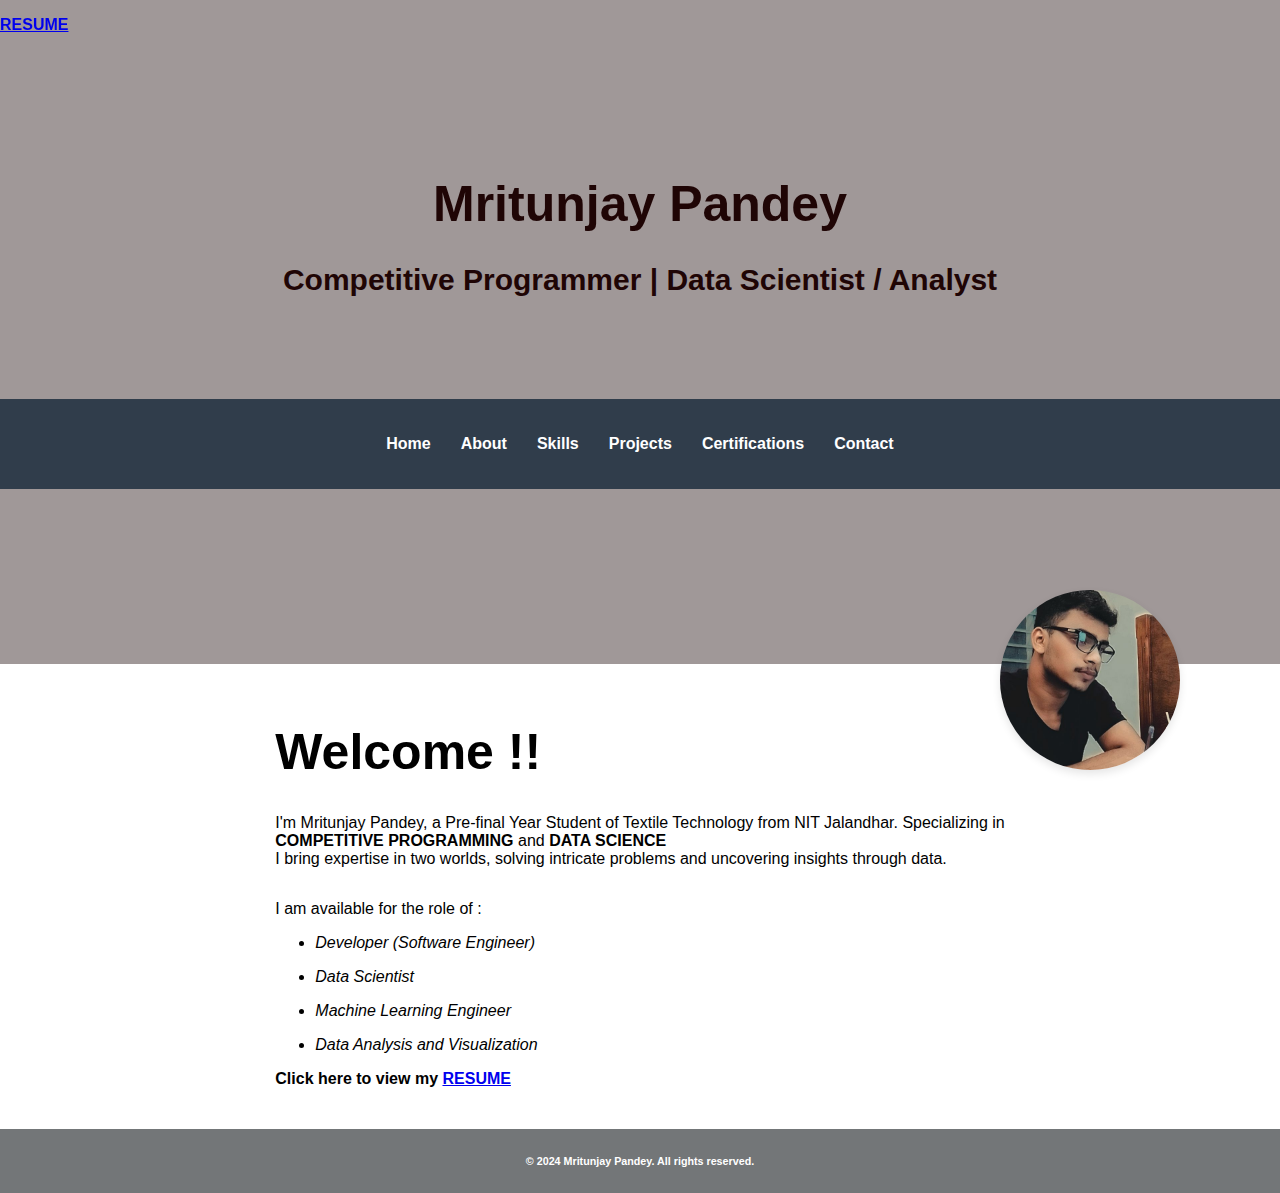
<file: index.html>
<!DOCTYPE html>
<html lang="en">

<head>
      <meta charset="UTF-8">
      <meta name="viewport" content="width=device-width, initial-scale=1.0">
      <link rel="stylesheet" href="style.css">
      <title>Portfolio</title>
</head>

<body>
      <header>
            <div class="container">
                  <h1>Mritunjay Pandey</h1>
                  <h3>Competitive Programmer | Data Scientist / Analyst</h3>
                  <br> <br> </br> </br>
            </div>
            <nav>
                  <div>
                        <ul>
                              <li><a href="index.html">Home</a></li>
                              <li><a href="about.html">About</a></li>
                              <li><a href="interests.html">Skills</a></li>
                              <li><a href="projects.html">Projects</a></li>
                              <li><a href="certifications.html">Certifications</a></li>
                              <li><a href="contact.html">Contact</a></li>
                        </ul>
                  </div>
            </nav>
      </header>

      <section>
            <div class="container">
                  <h1>Welcome !! </h1>
                  <p>
                        I'm Mritunjay Pandey, a Pre-final Year Student of Textile Technology from NIT Jalandhar.
                        Specializing in <br><b>COMPETITIVE PROGRAMMING</b> and <b>DATA SCIENCE</b></br> I bring expertise in two worlds, solving intricate problems and uncovering insights through data. 

                        
                  <p style="margin-top: 2em;"> <!-- Add this line for a one-line gap -->
                        I am available for the role of :
                  <ul>
                        <li> <i>Developer (Software Engineer)</i></li>
                        <p style="margin-top: 1em;"></p>
                        <li> <i>Data Scientist</i></li>
                        <p style="margin-top: 1em;"></p>
                        <li> <i>Machine Learning Engineer</i></li>
                        <p style="margin-top: 1em;"></p>
                        <li> <i>Data Analysis and Visualization</i></li>
                  </ul>
                  <B>Click here to view my <a href="https://drive.google.com/file/d/1Yxr--CSEihFiTJjE7mr8-MSHcdoWrGkZ/view?usp=sharing">RESUME</a></B>
                  </p>
            </p>
            </div>
      </section>
      <!-- Circular Image -->

      <!-- Circular Image -->
      <div class="circular-image" id="draggable">
            <img src="images/2.jpg" alt="Circular Image">
      </div>

      <div style="position: fixed; top: 0; left: 0; right: 10; margin: 0;">
            <p style="text-align: center;">
                  <b><a
                              href="https://drive.google.com/file/d/1Yxr--CSEihFiTJjE7mr8-MSHcdoWrGkZ/view?usp=sharing">RESUME</a></b>
            </p>
      </div>
      
      <footer>
            <div class="container">
                  <h6>&copy; 2024 Mritunjay Pandey. All rights reserved.</h6>
            </div>
      </footer>
      <script type="module" src="script.jsx"></script>
</body>

</html>
</file>
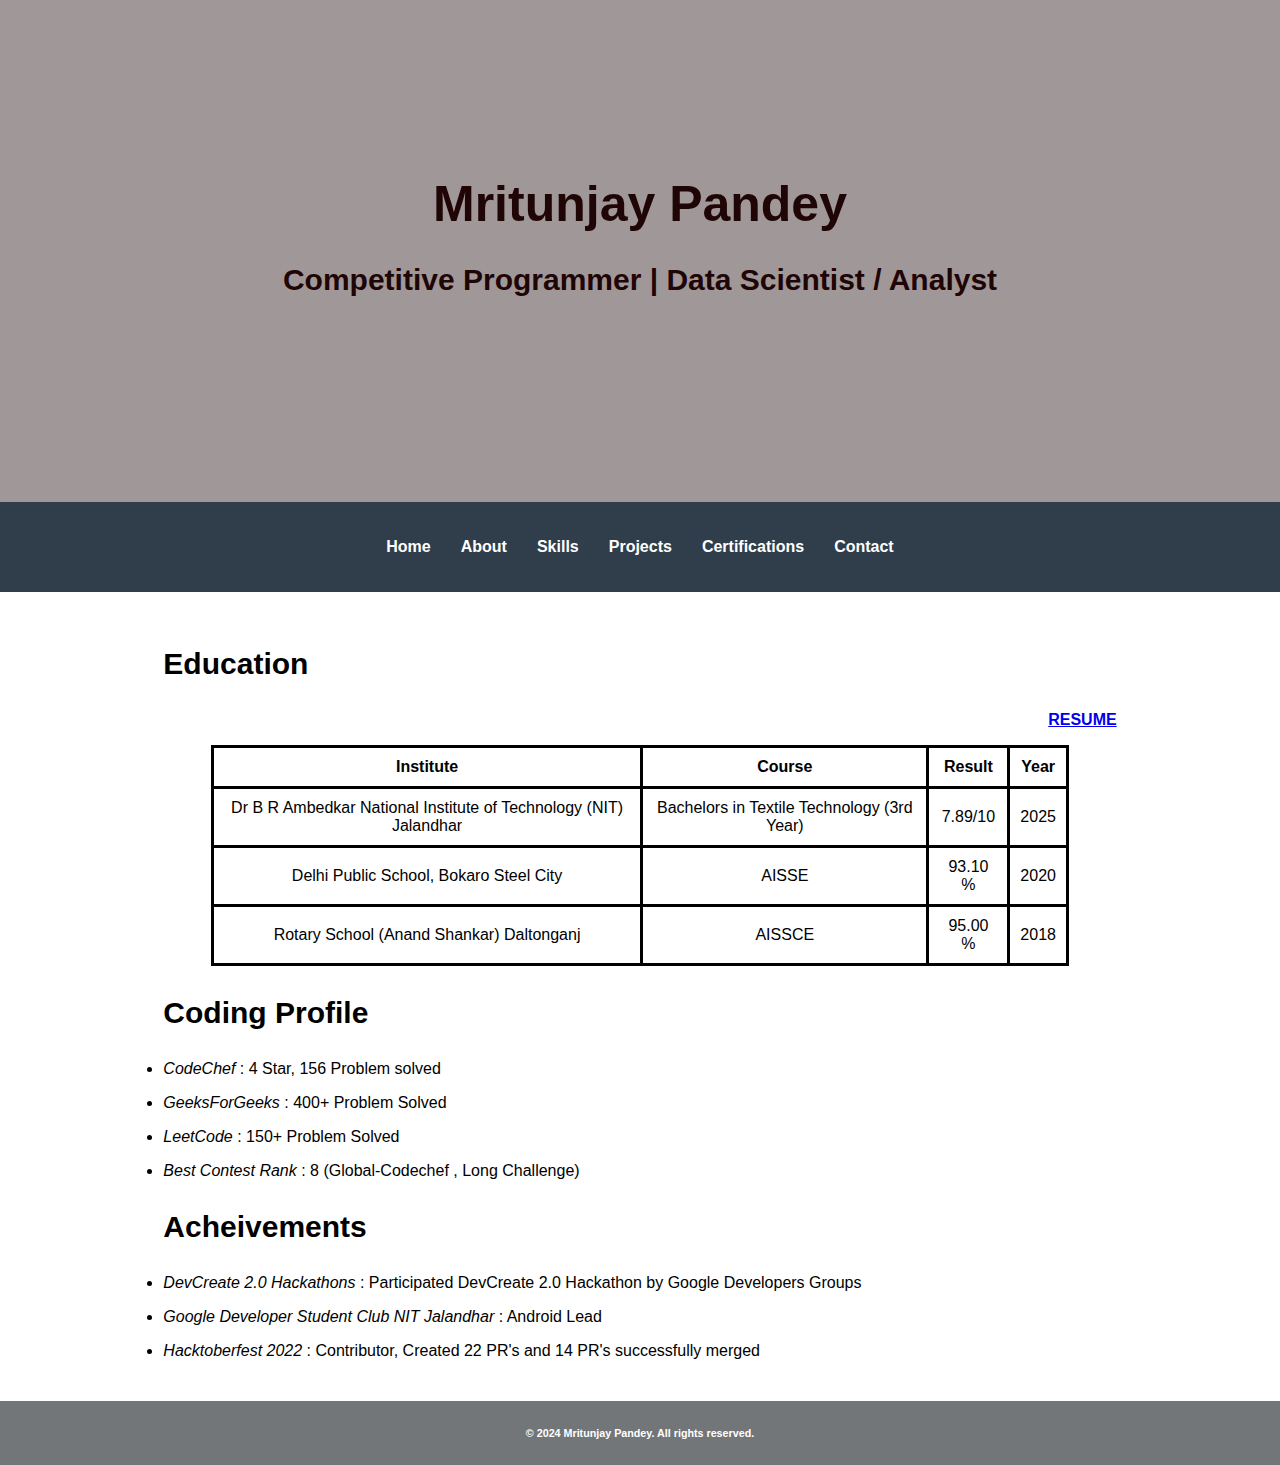
<file: about.html>
<!DOCTYPE html>
<html lang="en">

<head>
      <meta charset="UTF-8">
      <meta name="viewport" content="width=device-width, initial-scale=1.0">
      <link rel="stylesheet" href="style.css">
      <title>Mritunjay Pandey- About</title>
</head>

<body>
      <header>
            <div class="container">
                  <h1>Mritunjay Pandey</h1>
                  <h3>Competitive Programmer | Data Scientist / Analyst</h3>
            </div>
      </header>

      <nav>
            <div class="container">
                  <ul>
                        <li><a href="index.html">Home</a></li>
                        <li><a href="about.html">About</a></li>
                        <li><a href="interests.html">Skills</a></li>
                        <li><a href="projects.html">Projects</a></li>
                        <li><a href="certifications.html">Certifications</a></li>
                        <li><a href="contact.html">Contact</a></li>
                  </ul>
            </div>
      </nav>

      <section>
            <div class="container">
                  <h3>Education </h3>
                  <p style="text-align: right;">
                        <b><a href="https://drive.google.com/file/d/1Yxr--CSEihFiTJjE7mr8-MSHcdoWrGkZ/view?usp=sharing">RESUME</a></b>
                  </p>
                        <table border="1">
                              <tr>
                                    <td><b>Institute</b></td>
                                    <td><b>Course</b></td>
                                    <td><b>Result</b> </td>
                                    <td><b>Year</b></td>
                              </tr>

                              <tr>
                                    <td>Dr B R Ambedkar National Institute of Technology (NIT) Jalandhar</td>
                                    <td>Bachelors in Textile Technology (3rd Year)</td>
                                    <td>7.89/10</td>
                                    <td>2025</td>
                              </tr>
                              <tr>
                                    <td>Delhi Public School, Bokaro Steel City</td>
                                    <td>AISSE</td>
                                    <td>93.10 %</td>
                                    <td>2020</td>
                              </tr>
                              <tr>
                                    <td>Rotary School (Anand Shankar) Daltonganj</td>
                                    <td>AISSCE</td>
                                    <td>95.00 % </td>
                                    <td>2018</td>
                              </tr>
                        </table>

                  <h3>Coding Profile </h3>
                  <p>
                        <li><i>CodeChef</i> : 4 Star, 156 Problem solved</li>
                        <p style="margin-top: 1em;"></p>
                        <li><i>GeeksForGeeks</i> : 400+ Problem Solved</li>
                        <p style="margin-top: 1em;"></p>
                        <li><i>LeetCode</i> : 150+ Problem Solved</li>
                        <p style="margin-top: 1em;"></p>
                        <li><i>Best Contest Rank</i> : 8 (Global-Codechef , Long Challenge)</li>

                  <h3>Acheivements </h3>      
                        <li> <i>DevCreate 2.0 Hackathons</i> : Participated DevCreate 2.0 Hackathon by Google Developers Groups</li>
                        <p style="margin-top: 1em;"></p>
                        <li> <i>Google Developer Student Club NIT Jalandhar </i>: Android Lead</li>
                        <p style="margin-top: 1em;"></p>
                        <li> <i>Hacktoberfest 2022</i> : Contributor, Created 22 PR's and 14 PR's successfully merged</li>
      
                  </p>
            </div>
      </section>

      <footer>
            <div class="container">
                  <h6>&copy; 2024 Mritunjay Pandey. All rights reserved.</h6>
            </div>
      </footer>
</body>

</html>
</file>
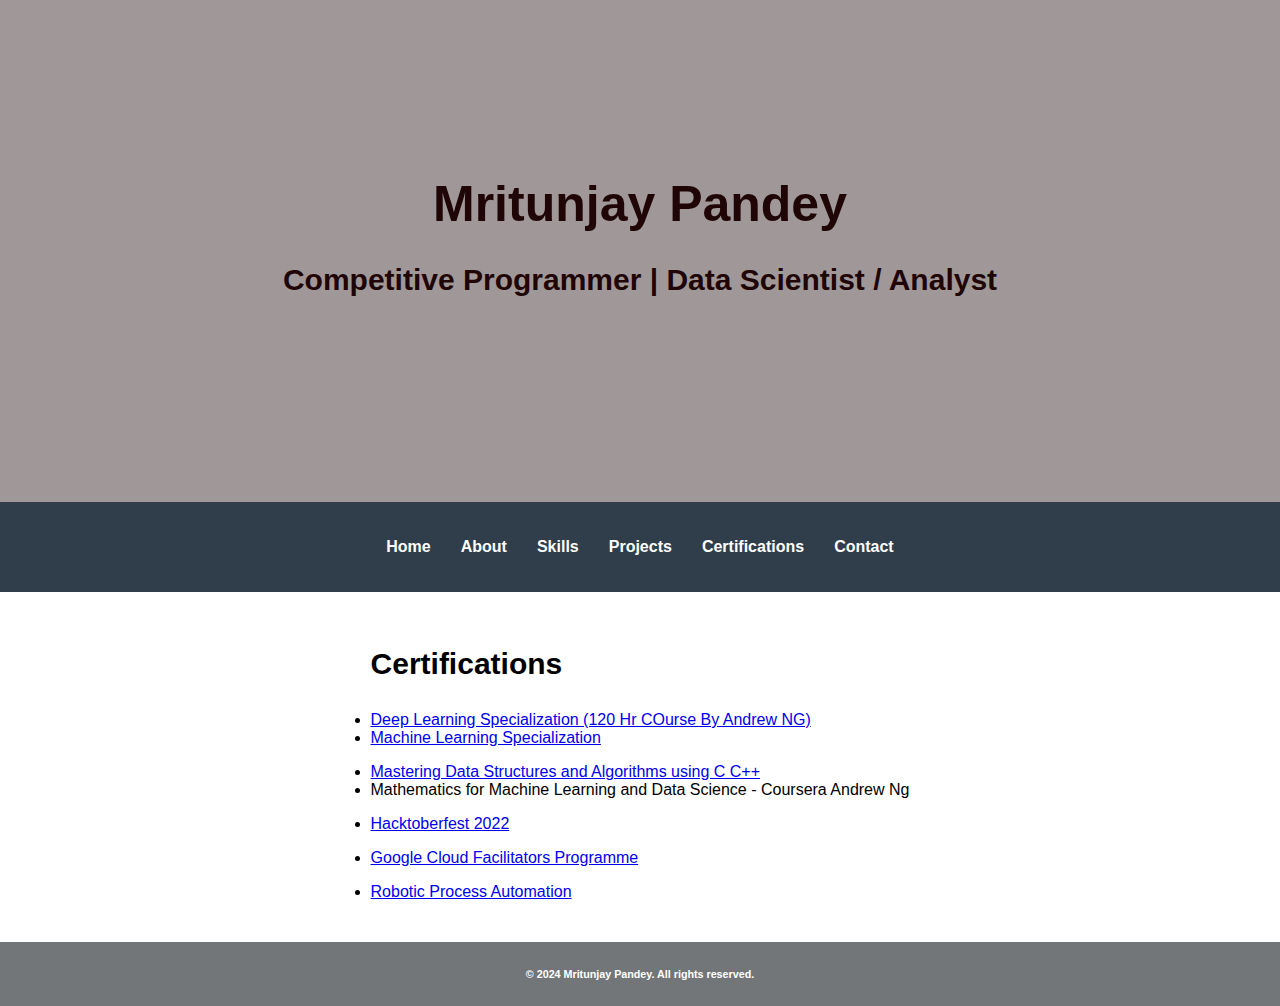
<file: certifications.html>
<!DOCTYPE html>
<html lang="en">

<head>
      <meta charset="UTF-8">
      <meta name="viewport" content="width=device-width, initial-scale=1.0">
      <link rel="stylesheet" href="style.css">
      <title>Mritunjay Pandey- Certifications</title>
</head>

<body>
      <header>
            <div class="container">
                  <h1>Mritunjay Pandey</h1>
                  <h3>Competitive Programmer | Data Scientist / Analyst</h3>
            </div>
      </header>

      <nav>
            <div class="container">
                  <ul>
                        <li><a href="index.html">Home</a></li>
                        <li><a href="about.html">About</a></li>
                        <li><a href="interests.html">Skills</a></li>
                        <li><a href="projects.html">Projects</a></li>
                        <li><a href="certifications.html">Certifications</a></li>
                        <li><a href="contact.html">Contact</a></li>
                  </ul>
            </div>
      </nav>
      
      <section>
            <div class="container">
                  
                  <h3>Certifications </h3>
                  
                  <p>
                        <li><a href="https://coursera.org/verify/specialization/NT7WWU2TTCWD">Deep Learning Specialization (120 Hr COurse By Andrew NG)</a></li>
                        <li><a href="https://coursera.org/verify/specialization/NT7WWU2TTCWD">Machine Learning Specialization</a></li>
                        <p style="margin-top: 1em;"></p>
                        <li><a href="https://www.udemy.com/certificate/UC-cc4b736c-b973-44eb-9d0b-59168b32a68e/">Mastering Data Structures and Algorithms using C C++</a></li>
                        <li> Mathematics for Machine Learning and Data Science - Coursera Andrew Ng </a></li>
                        <p style="margin-top: 1em;"></p>
                        <li><a href="https://www.holopin.io/@pandeymritunjay">Hacktoberfest 2022</a></li>
                        <p style="margin-top: 1em;"></p>
                        <li><a href="https://www.cloudskillsboost.google/public_profiles/7c73939c-b400-488e-ae3e-c3971437139e">Google Cloud Facilitators Programme</a></li>
                        <p style="margin-top: 1em;"></p>
                        <li><a href="https://cloud.contentraven.com/crdownloadfiles/index.aspx?act=8MH4sSWyowEaN0eXRAsy+A__&id=9/rjTJ9HOmM_">Robotic Process Automation</a></li>
                        
      
                  </p>
            </div>
      </section>

      <footer>
            <div class="container">
                  <h6>&copy; 2024 Mritunjay Pandey. All rights reserved.</h6>
            </div>
      </footer>
</body>

</html>
</file>
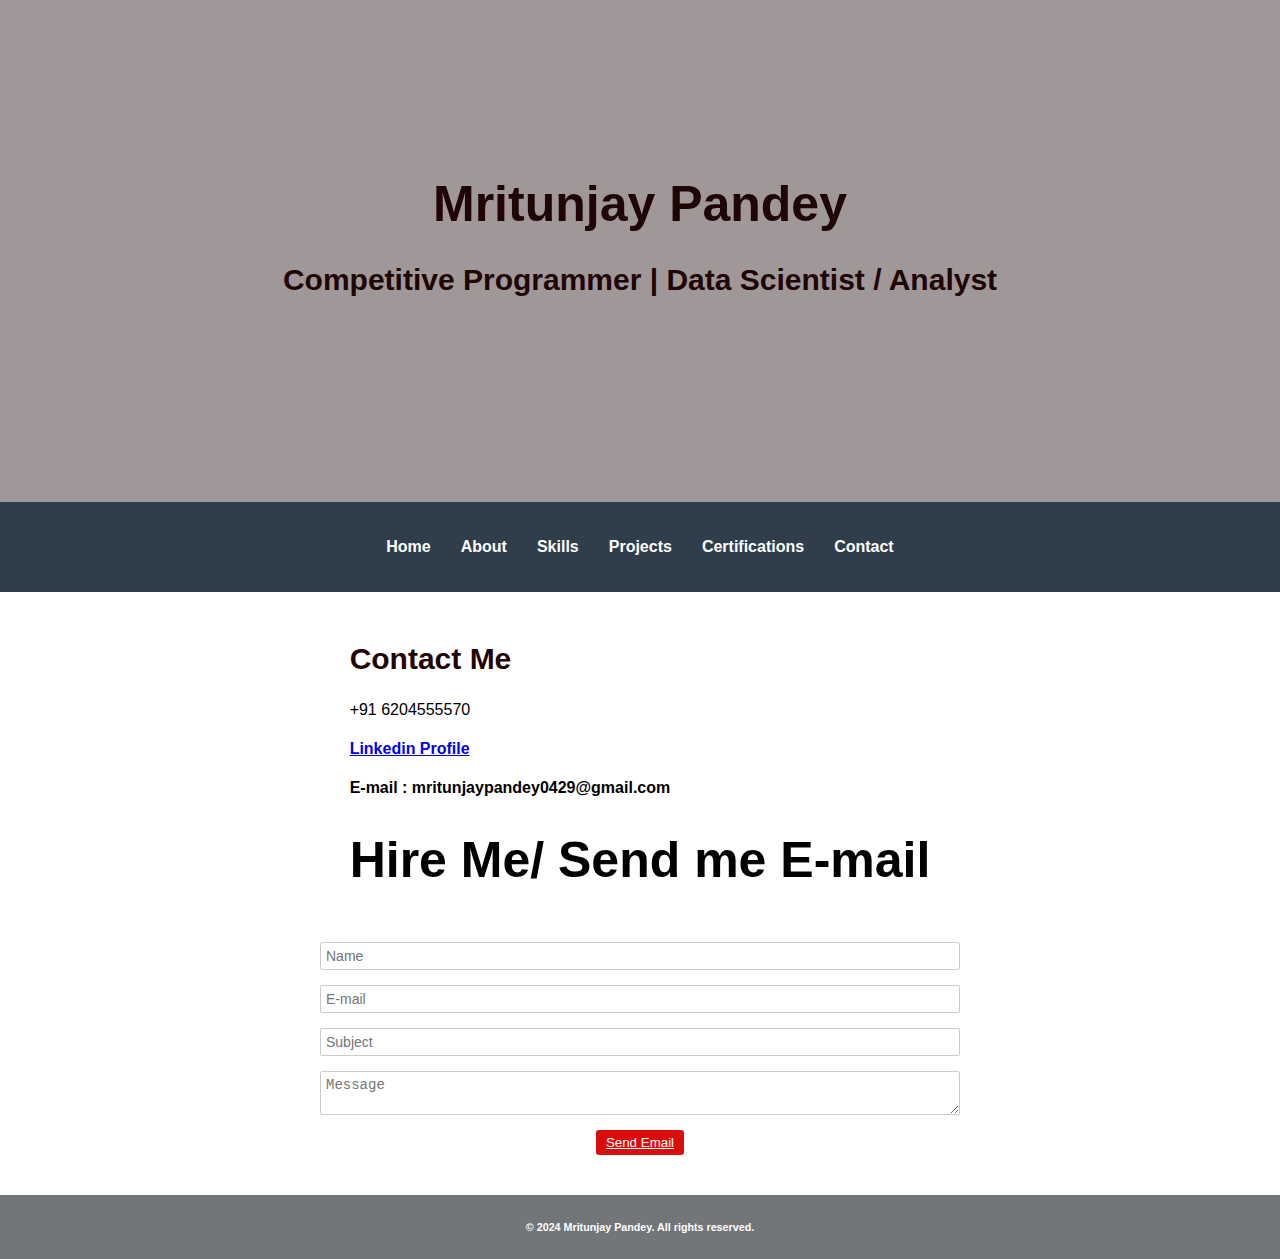
<file: contact.html>
<!DOCTYPE html>
<html lang="en">

<head>
      <meta charset="UTF-8">
      <meta name="viewport" content="width=device-width, initial-scale=1.0">
      <link rel="stylesheet" href="style.css">
      <title>Mritunjay Pandey- Contact</title>
</head>

<body>
      <header>
            <div class="container">
                  <h1>Mritunjay Pandey</h1>
                  <h3>Competitive Programmer | Data Scientist / Analyst</h3>
            </div>
      </header>

      <nav>
            <div class="container">
                  <ul>
                        <li><a href="index.html">Home</a></li>
                        <li><a href="about.html">About</a></li>
                        <li><a href="interests.html">Skills</a></li>
                        <li><a href="projects.html">Projects</a></li>
                        <li><a href="certifications.html">Certifications</a></li>
                        <li><a href="contact.html">Contact</a></li>
                  </ul>
            </div>
      </nav>
      
                  
                  <!-------Contact section starts-->
        <section class="contact section" id="Contact">
            <div class="container">
                <div class="row">
                    <div class="section-title padd-15">
                        <h2>Contact Me</h2>
                    </div>
                </div>
                <div class="row">
                    <div class="contact-info-item padd-15">
                        <div class="icon"><i class="fa fa-phone"></i></div>

                        <p>+91 6204555570</p>
                    </div>
                    <div class="contact-info-item padd-15">
                        <div class="icon"><i class="fa fa-refresh fa-spin"></i></i></div>
                        <h4><a href="https://www.linkedin.com/in/mritunjaypandey29092003"> Linkedin Profile</a> </h4>
                    </div>
                    <div class="contact-info-item padd-15">
                        <div class="icon"><i class='fa fa-envelope'></i></div>
                        <h4>E-mail : mritunjaypandey0429@gmail.com </h4>
                        
                    </div>
                    
                </div>
                <h1 class="contact-title padd-15">Hire Me/ Send me E-mail</h4>
            </div>
            <div class="row">
                <div class="contact-form padd-15">
                    <div class="row">
                        <div class="form-item col-6 padd-15">
                            <div class="form-group">
                                <input type="text" class="form-control padd-15" placeholder="Name">
                            </div>
                        </div>
                        <div class="form-item col-6 padd-15">
                            <div class="form-group">
                                <input type="email" class="form-control padd-15" placeholder="E-mail">
                            </div>
                        </div>
                    </div>
                    <div class="row">
                        <div class="form-item col-12 padd-15">
                            <div class="form-group">
                                <input type="text" class="form-control padd-15" placeholder="Subject">
                            </div>
                        </div>
                    </div>
                    <div class="row">
                        <div class="form-item col-12 padd-15">
                            <div class="form-group">
                                <textarea class="form-control" placeholder="Message"></textarea>
                            </div>
                        </div>
                    </div>
                    <div class="row">
                        <div class="form-item col-12 padd-15">
                            <button type="submit" class="btn"><a href="mailto: mritunjaypandey0429@gmail.com"
                                    style="color: white">Send Email</a></button>
                        </div>
                    </div>
                </div>
            </div>
        </section>
        <!-------Contact section ends-->


      <footer>
            <div class="container">
                  <h6>&copy; 2024 Mritunjay Pandey. All rights reserved.</h6>
            </div>
      </footer>
</body>

</html>
</file>
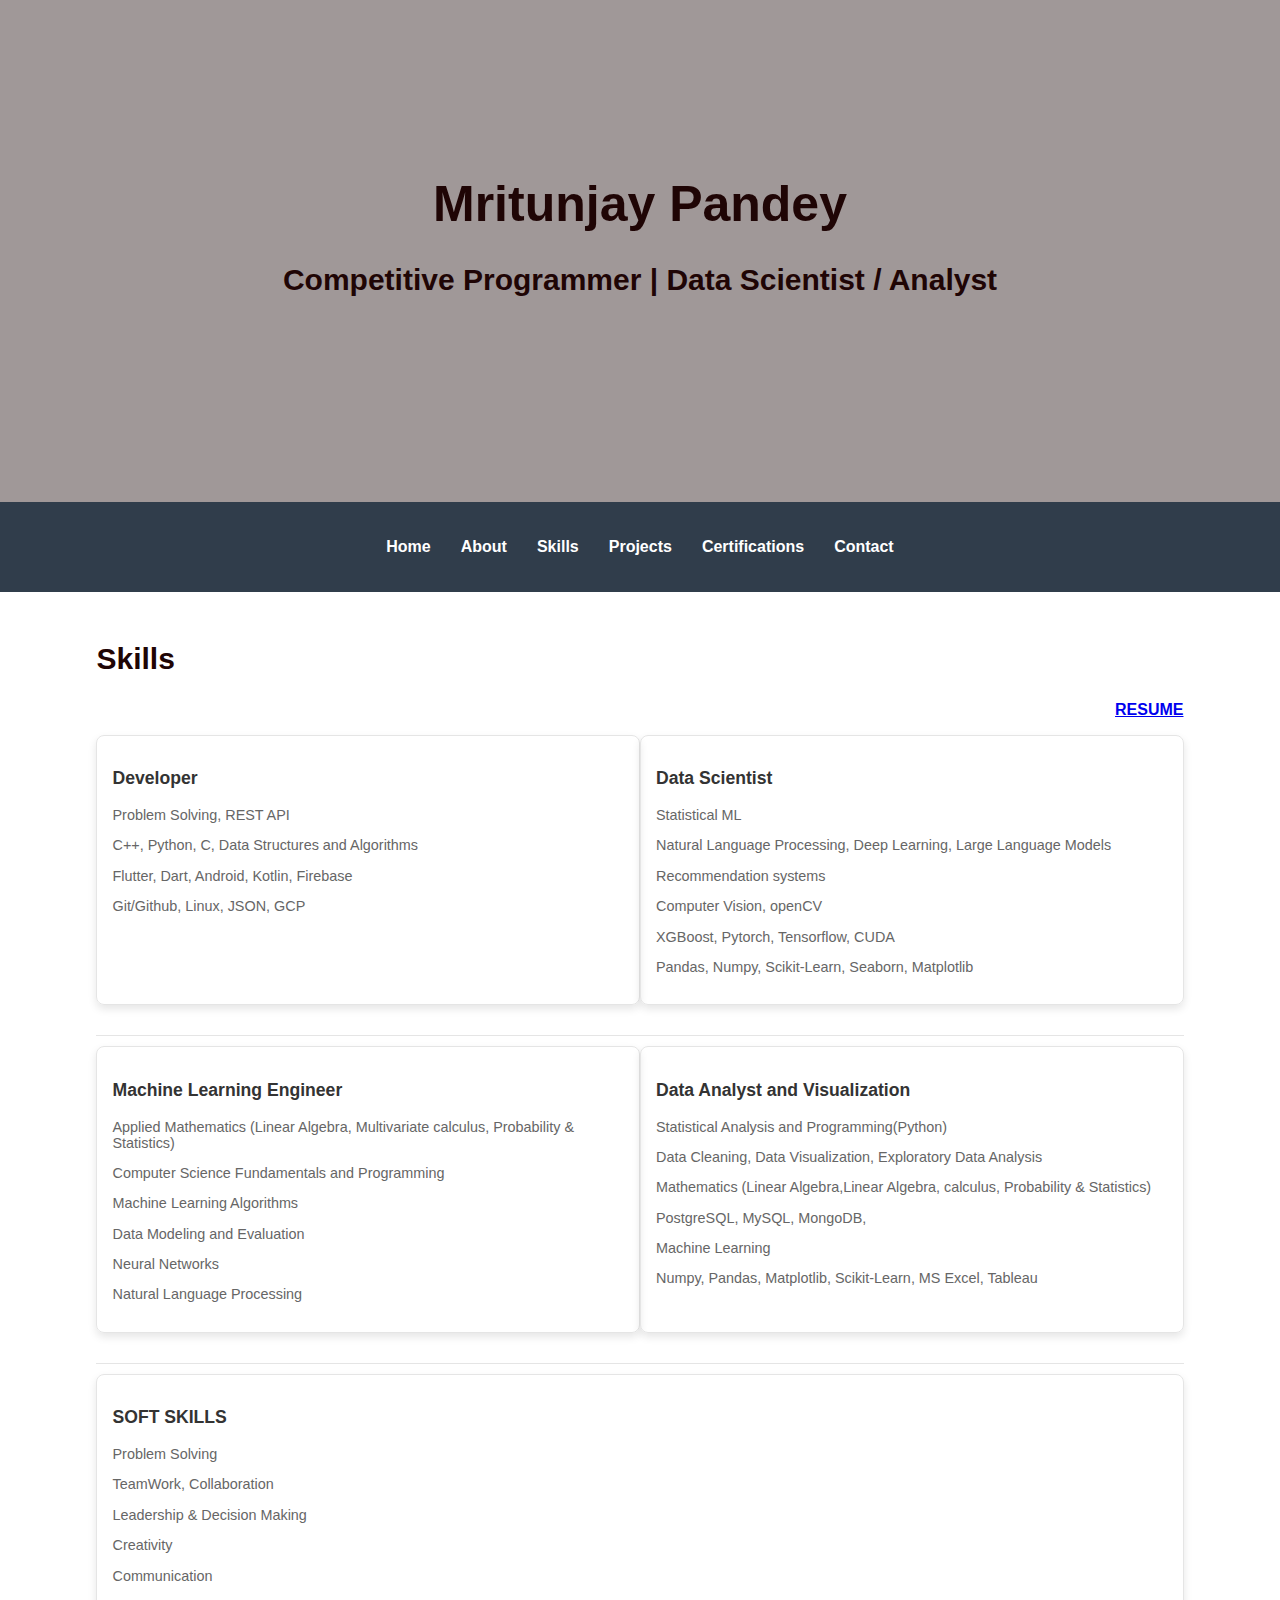
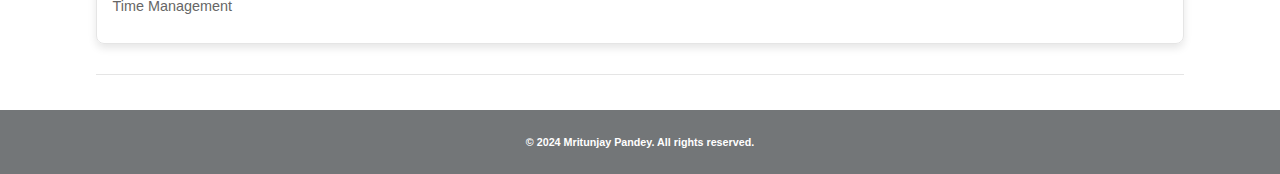
<file: interests.html>
<!DOCTYPE html>
<html lang="en">
  <head>
    <meta charset="UTF-8" />
    <meta name="viewport" content="width=device-width, initial-scale=1.0" />
    <link rel="stylesheet" href="style.css" />
    <title>Mritunjay Pandey- Skills</title>
  </head>

  <body>
    <header>
      <div class="container">
        <h1>Mritunjay Pandey</h1>
        <h3>Competitive Programmer | Data Scientist / Analyst</h3>
      </div>
    </header>

    <nav>
      <div class="container">
        <ul>
          <li><a href="index.html">Home</a></li>
          <li><a href="about.html">About</a></li>
          <li><a href="interests.html">Skills</a></li>
          <li><a href="projects.html">Projects</a></li>
          <li><a href="certifications.html">Certifications</a></li>
          <li><a href="contact.html">Contact</a></li>
        </ul>
      </div>
    </nav>

    <section>
      <div class="container">
        <h2>Skills</h2>
        <p style="text-align: right">
          <b
            ><a
              href="https://drive.google.com/file/d/1Yxr--CSEihFiTJjE7mr8-MSHcdoWrGkZ/view?usp=sharing"
              >RESUME</a
            ></b
          >
        </p>

        <div class="project-row">
          <div class="project-item">
            <h3>Developer</h3>
            <p>Problem Solving, REST API</p>
            <p>C++, Python, C, Data Structures and Algorithms</p>
            <p>Flutter, Dart, Android, Kotlin, Firebase</p>
            <p>Git/Github, Linux, JSON, GCP</p>
          </div>

          <div class="project-item">
            <h3>Data Scientist</h3>
            <p>Statistical ML</p>
            <p>
              Natural Language Processing, Deep Learning, Large Language Models
            </p>
            <p>Recommendation systems</p>
            <p>Computer Vision, openCV</p>
            <p>XGBoost, Pytorch, Tensorflow, CUDA</p>
            <p>Pandas, Numpy, Scikit-Learn, Seaborn, Matplotlib</p>
          </div>
        </div>

        <div class="project-row">
          <div class="project-item">
            <h3>Machine Learning Engineer</h3>
            <p>
              Applied Mathematics (Linear Algebra, Multivariate calculus,
              Probability & Statistics)
            </p>
            <p>Computer Science Fundamentals and Programming</p>
            <p>Machine Learning Algorithms</p>
            <p>Data Modeling and Evaluation</p>
            <p>Neural Networks</p>
            <p>Natural Language Processing</p>
          </div>
          <div class="project-item">
            <h3>Data Analyst and Visualization</h3>
            <p>Statistical Analysis and Programming(Python)</p>
            <p>Data Cleaning, Data Visualization, Exploratory Data Analysis</p>
            <p>
              Mathematics (Linear Algebra,Linear Algebra, calculus, Probability
              & Statistics)
            </p>
            <p>PostgreSQL, MySQL, MongoDB,</p>
            <p>Machine Learning</p>
            <p>Numpy, Pandas, Matplotlib, Scikit-Learn, MS Excel, Tableau</p>
          </div>
        </div>

        <div class="project-row">
          <div class="project-item">
            <h3>SOFT SKILLS</h3>
            <p>Problem Solving</p>
            <p>TeamWork, Collaboration</p>
            <p>Leadership & Decision Making</p>
            <p>Creativity</p>
            <p>Communication</p>
            <p>Time Management</p>
          </div>

          <!-- Add more project items as needed -->
        </div>
      </div>
    </section>

    <footer>
      <div class="container">
        <h6>&copy; 2024 Mritunjay Pandey. All rights reserved.</h6>
      </div>
    </footer>
  </body>
</html>
</file>
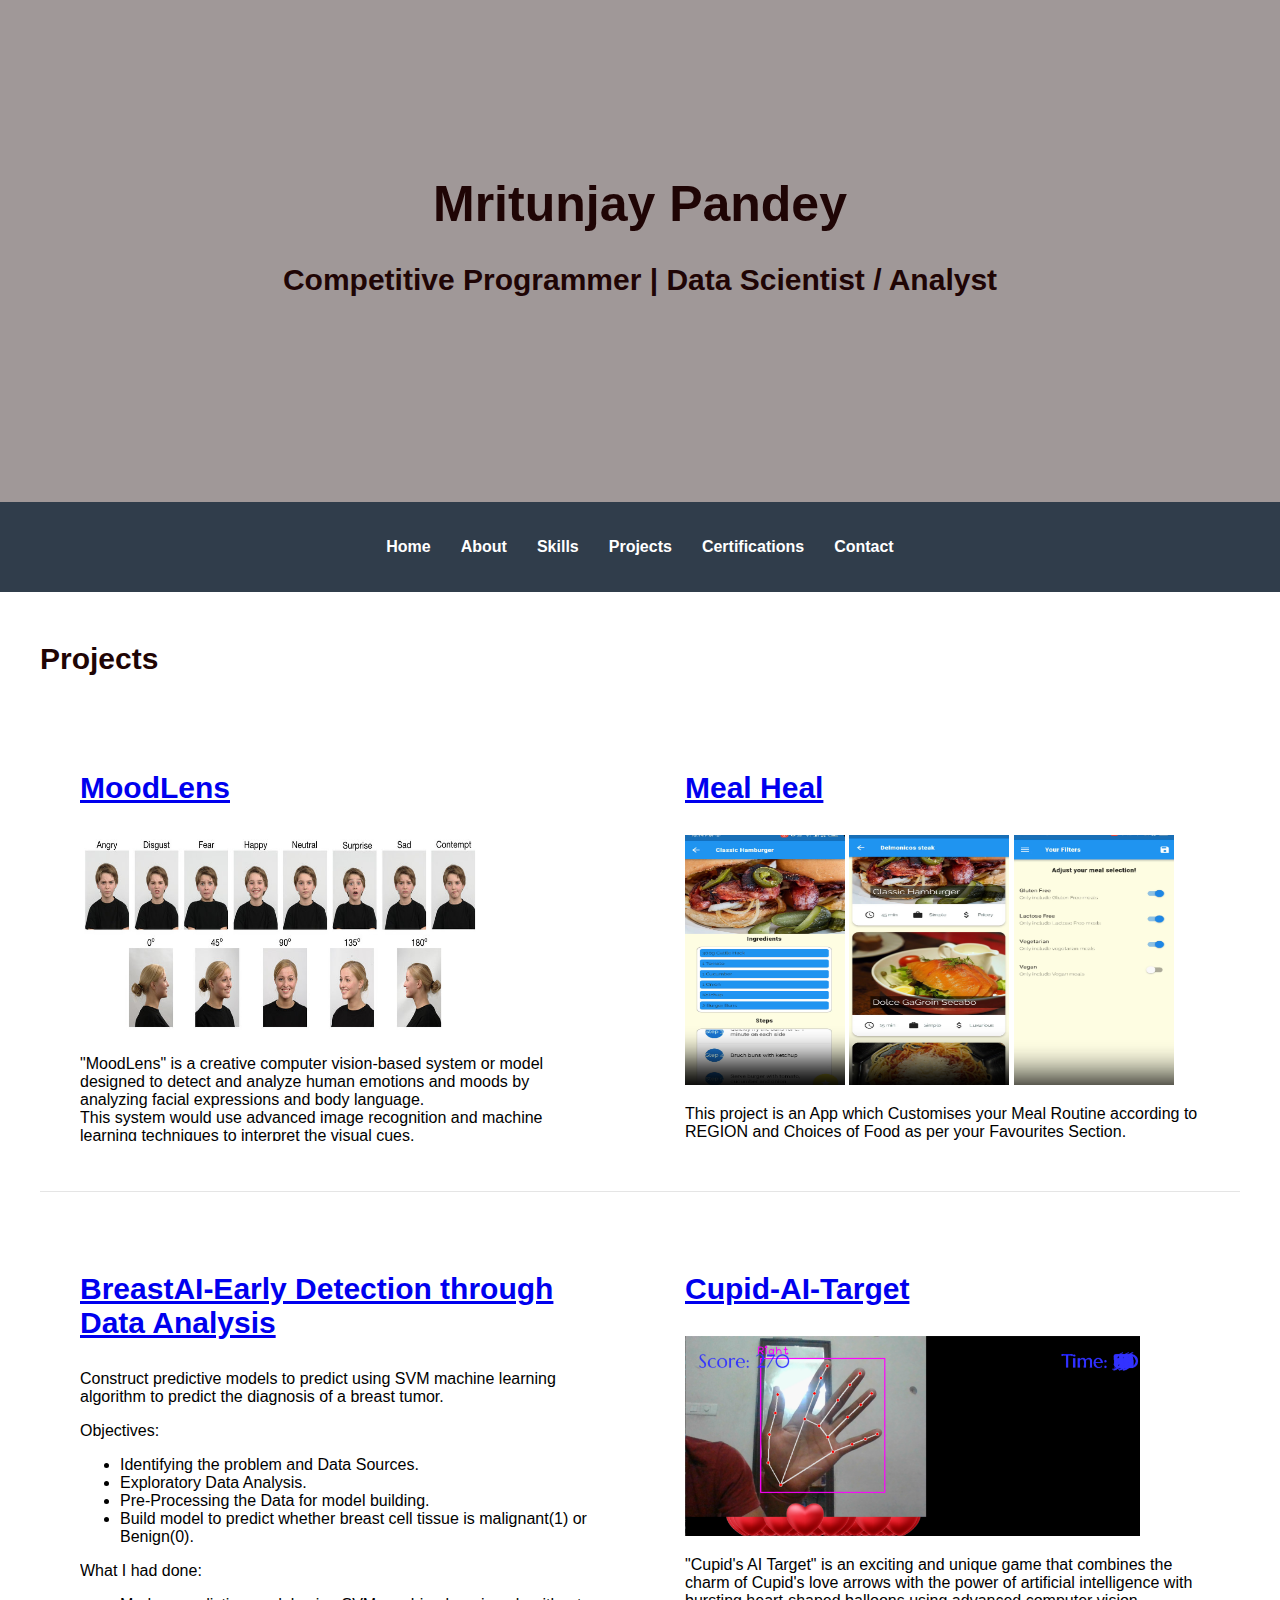
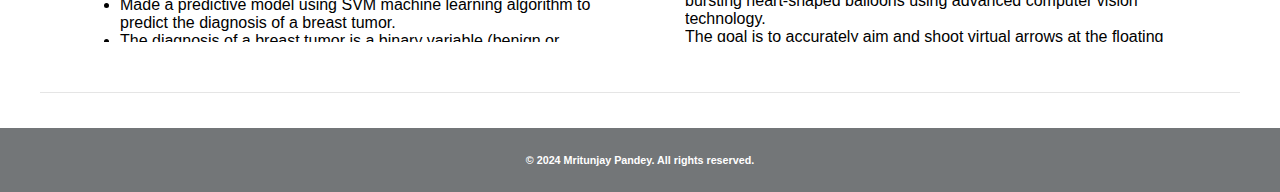
<file: projects.html>
<!DOCTYPE html>
<html lang="en">

<head>
      <meta charset="UTF-8">
      <meta name="viewport" content="width=device-width, initial-scale=1.0">
      <link rel="stylesheet" href="style.css">
      <title>Mritunjay Pandey- Projects</title>
</head>

<body>
      <header>
            <div class="container">
                  <h1>Mritunjay Pandey</h1>
                  <h3>Competitive Programmer | Data Scientist / Analyst</h3>
            </div>
      </header>

      <nav>
            <div class="container">
                  <ul>
                        <li><a href="index.html">Home</a></li>
                        <li><a href="about.html">About</a></li>
                        <li><a href="interests.html">Skills</a></li>
                        <li><a href="projects.html">Projects</a></li>
                        <li><a href="certifications.html">Certifications</a></li>
                        <li><a href="contact.html">Contact</a></li>
                  </ul>
            </div>
      </nav>

      <section>
            <div class="container">
                  
                  <h2>Projects </h2>

                  <div class="project-row">
                        <div id="projects" class="scrollable-section" class="project-item">
                              <h3><a href="https://github.com/PandeyMritunjay/MoodLens">MoodLens</a></h3>
                              <img src="images/moodlens.png" width="400" height="200" >
                              <p>
                                    <li>"MoodLens" is a creative computer vision-based system or model designed to detect and analyze human emotions and moods
                              by analyzing facial expressions and body language.</li>
                              <li>This system would use advanced image recognition and machine learning
                              techniques to interpret the visual cues.</li></p>
                        </div>

                        <div id="projects" class="scrollable-section" class="project-item">
                              <h3><a href="https://github.com/PandeyMritunjay/Trendy-Meal-App">Meal Heal</a></h3>
                              <img src="images/food1.png" width="160" height="250">
                              <img src="images/food2.png" width="160" height="250">
                              <img src="images/food3.png" width="160" height="250">
                              <p>This project is an App which Customises your Meal Routine according to REGION and Choices of Food as per your Favourites
                              Section.
                              
                              <li>It also Provides you the Recipe (Ingredients and Steps) to make that Dish.</li>
                             
                              <li>Alongwith, an approximate time and Price Range is also given.</li>
                            
                              <li>You can Add Meal to Favourites
                              <a href=":https://www.veed.io/view/f226856f-7ab6-4b9a-9d31-8d0e88ab67c9"> Video Preview</a></li>
                        </p>
                        </div>
                  </div>

                  <div class="project-row">
                        <div id="projects" class="scrollable-section" class="project-item">
                              <h3><a href="https://github.com/PandeyMritunjay/BreastAI-Early_Detection_through_Data_Analysis">BreastAI-Early Detection through Data Analysis</a></h3>
                              <p>Construct predictive models to predict using SVM machine learning algorithm to predict the diagnosis of a breast tumor.
                              <p>
                              Objectives:
                              </p><ul>
                              <li>Identifying the problem and Data Sources.</li>
                              <li>Exploratory Data Analysis.</li>
                              <li>Pre-Processing the Data for model building.</li>
                              <li>Build model to predict whether breast cell tissue is malignant(1) or Benign(0).</li>
                        </ul><p>
                              What I had done:</p><ul>
                              <li>Made a predictive model using SVM machine learning algorithm to predict the diagnosis of a breast tumor. </li>
                              <li>The diagnosis of a breast tumor is a binary variable (benign or malignant).</li>
                              <li>Evaluating the model using confusion matrix.</li>
                              <li>Tune the parameters of the SVM Classification model using scikit-learn.</li>
                                    </ul>
                              </p>
                        </div>

                        <div id="projects" class="scrollable-section" class="project-item">
                              <h3><a href="https://github.com/PandeyMritunjay/Cupid-AI-Target">Cupid-AI-Target
</a></h3>
<img src="images/cupid.png" idth="400" height="200">
                              <p>
                                    <li>"Cupid's AI Target" is an exciting and unique game that combines the charm of Cupid's love arrows with the power of
                                    artificial intelligence  with bursting heart-shaped
                                    balloons using advanced computer vision technology. </li>
                                    <li>The goal is to accurately aim and shoot virtual arrows at the
                                    floating heart balloons, testing both your precision and 
                                    speed. </li>
                              </p>
                        </div>

                        <!-- Add more project items as needed -->
                  </div>
            </div>
      </section>

      <footer>
            <div class="container">
                  <h6>&copy; 2024 Mritunjay Pandey. All rights reserved.</h6>
            </div>
      </footer>
</body>

</html>
</file>
<file: style.css>
body {
  font-family: "Arial", sans-serif;
  margin: 0;
  padding: 0;
  box-sizing: border-box;
}

.container {
  max-width: 1200px;
  margin: 0 auto;
  padding: 0 20px;
  display: Edge 12;
  flex-direction: column;
  min-height: 0vh;
}

header {
  background-color: #a09898;
  color: #1f0505;
  text-align: center;
  padding: 175px 0;
}

header h1 {
  margin: 0;
}

header p {
  font-style: italic;
  margin: 10px 0;
}

nav {
  background-color: #303d4b;
  text-align: left;
  margin: 0 auto;
  color: #fff;
  padding: 20px 0;
}

nav ul {
  list-style: none;
  padding: 0;
  display: flex;
  justify-content: center;
}

nav li {
  margin: 0 15px;
}

nav a {
  text-decoration: none;
  color: #fff;
  font-weight: bold;
  transition: color 0s ease;
}

nav a:hover {
  color: #0056b3;
}

.scrollable-section {
  width: 600px;
  position: relative;
  /* align-items: center; */
  justify-content: center;
  max-height: 400px;
  overflow: scroll;
  margin: 40px;
  /* Add margin to create spacing between blocks */
}

/* Add this if you want spacing between columns */
.scrollable-section + .scrollable-section {
  margin-left: 50px;
}

/* Add this if you want spacing between rows */
.row {
  margin-top: 10px;
}

.scrollable-section::-webkit-scrollbar {
  display: none;
  /* Hide the scrollbar for WebKit browsers (Chrome, Safari, etc.) */
}

.scrollable-section {
  scrollbar-width: none;
  /* Hide the scrollbar for Firefox */
}

section {
  flex: 1;
  display: flex;
  flex-direction: column;
  padding: 25px 0;
}

.project-item {
  margin-bottom: 20px;
  border: 2px solid #e5e5e5;
  border-radius: 8px;
  box-shadow: 0 4px 8px rgba(0, 0, 0, 0.1);
  flex: 1;
}

.project-item h3 {
  color: #333;
  font-size: 1.2em;
}

.project-item p {
  color: #666;
  font-size: 0.9em;
}

footer {
  background-color: hsla(204, 2%, 45%, 0.981);
  color: #fff;
  text-align: center;
  padding: 1px 0;
}

footer p {
  margin: 0;
}

.project-row {
  display: flex;
  justify-content: space-between;
  border-bottom: 1px solid #e5e5e5;
  padding-bottom: 10px;
  margin-bottom: 10px;
}

.project-item {
  width: 48%;
  padding: 15px;
  border: 1px solid #e5e5e5;
  border-radius: 8px;
  overflow: auto;
  /* Allow scrolling within the block */
  box-shadow: 0 4px 8px rgba(0, 0, 0, 0.1);
  box-sizing: border-box;
}

.project-item h3 {
  color: #333;
  font-size: 1.1em;
}

.project-item p {
  color: #666;
  font-size: 0.9em;
}

h1 {
  font-size: 50px;
}

h2 {
  font-size: 30px;
  color: #1f0505;
}

h3 {
  font-size: 30px;
}

table {
  border-collapse: collapse;
  width: 90%;
  /* Adjust the width as needed */
  margin: 10px auto;
  /* Center the table on the page */
}

table,
th,
td {
  border: 3px solid #000;
  /* Border styling */
}

th,
td {
  padding: 10px;
  /* Adjust the padding to increase cell size */
  text-align: center;
}

.circular-image {
  position: absolute;
  bottom: 130px;
  /* Adjust the distance from the bottom */
  right: 100px;
  /* Adjust the distance from the right */
  width: 180px;
  /* Adjust the width of the circular image */
  height: 180px;
  /* Adjust the height of the circular image */
  border-radius: 50%;
  overflow: hidden;
  box-shadow: 0 4px 8px rgba(0, 0, 0, 0.1);
}

.circular-image img {
  width: 100%;
  height: 100%;
  object-fit: cover;
}

/* styles.css */
/* Add this CSS to your existing styles */

/* Form Item Styling */
.form-item {
  margin-bottom: 15px;
}

/* Form Group Styling */
.form-group {
  margin-bottom: 1px;
}

/* Input Styling */
.form-control {
  width: 50%;
  padding: 5px;
  font-size: 14px;
  border: 1px solid #ccc;
  border-radius: 2px;
  box-sizing: border-box; /* Ensure padding and border are included in the width */
  display: block; /* Make it a block-level element */
  margin: 0 auto; /* Center the element horizontally */
}

/* Textarea Styling */
/* Center Textarea Styling */
textarea {
  width: 40%;
  padding: 8px;
  font-size: 14px;
  border: 1px solid #ccc;
  border-radius: 5px;
  box-sizing: border-box; /* Ensure padding and border are included in the width */
  display: block; /* Make it a block-level element */
  margin: 0 auto; /* Center the element horizontally */
}

/* Button Styling */
.btn {
  background-color: #da0d0d;
  color: white;
  padding: 5px 10px;
  border: none;
  border-radius: 3px;
  cursor: pointer;
  box-sizing: border-box; /* Ensure padding and border are included in the width */
  display: block; /* Make it a block-level element */
  margin: 0 auto; /* Center the element horizontally */
}

/* Button Hover Styling */
.btn:hover {
  background-color: #72d323;
}
</file>
